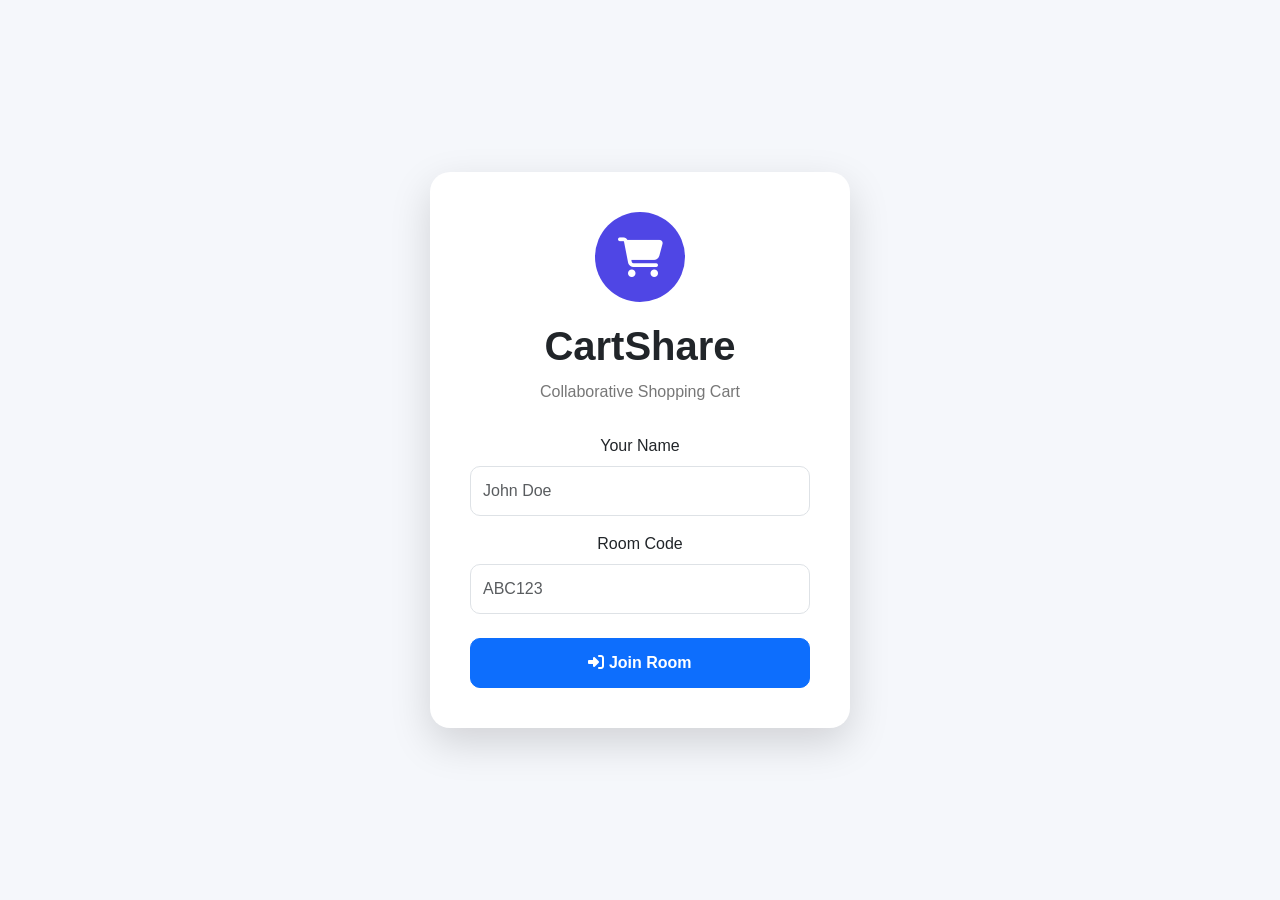
<file: index.html>
<!DOCTYPE html>
<html lang="en">
<head>
    <meta charset="UTF-8">
    <meta name="viewport" content="width=device-width, initial-scale=1.0">
    <title>CartShare | Collaborative Shopping</title>

    <!-- Bootstrap -->
    <link href="https://cdn.jsdelivr.net/npm/bootstrap@5.3.3/dist/css/bootstrap.min.css" rel="stylesheet">

    <!-- Font Awesome -->
    <link rel="stylesheet"
          href="https://cdnjs.cloudflare.com/ajax/libs/font-awesome/6.5.2/css/all.min.css">

    <!-- Custom CSS -->
    <link rel="stylesheet" href="css/style.css">
</head>
<body>

<div class="login-container">

    <div class="login-card">

        <div class="logo">
            <i class="fa-solid fa-cart-shopping"></i>
        </div>

        <h1>CartShare</h1>

        <p>Collaborative Shopping Cart</p>

        <form id="loginForm">

            <div class="mb-3">

                <label class="form-label">Your Name</label>

                <input
                    type="text"
                    class="form-control"
                    id="username"
                    placeholder="John Doe"
                    required>

            </div>

            <div class="mb-4">

                <label class="form-label">Room Code</label>

                <input
                    type="text"
                    class="form-control"
                    id="roomCode"
                    placeholder="ABC123"
                    required>

            </div>

            <button type="submit" class="btn btn-primary w-100">

                <i class="fa-solid fa-right-to-bracket"></i>

                Join Room

            </button>

        </form>

    </div>

</div>

<script src="js/app.js"></script>

</body>
</html>
</file>
<file: css/style.css>
*{
    margin:0;
    padding:0;
    box-sizing:border-box;
}

body{
    font-family:Arial, Helvetica, sans-serif;
    background:linear-gradient(135deg,#4f46e5,#06b6d4);
    min-height:100vh;
    display:flex;
    justify-content:center;
    align-items:center;
}

.login-container{
    width:100%;
    display:flex;
    justify-content:center;
    padding:20px;
}

.login-card{

    width:420px;

    background:#fff;

    border-radius:20px;

    padding:40px;

    box-shadow:0 15px 40px rgba(0,0,0,.15);

    text-align:center;
}

.logo{

    width:90px;

    height:90px;

    margin:auto;

    border-radius:50%;

    background:#4f46e5;

    color:white;

    display:flex;

    justify-content:center;

    align-items:center;

    font-size:40px;

    margin-bottom:20px;
}

h1{

    font-weight:bold;

    margin-bottom:10px;
}

p{

    color:#777;

    margin-bottom:30px;
}

.form-control{

    height:50px;

    border-radius:10px;
}

.btn{

    height:50px;

    border-radius:10px;

    font-weight:bold;
}

/* ================= Dashboard ================= */

.dashboard{
    background:#f4f7fb;
    min-height:100vh;
}

.navbar{
    background:linear-gradient(90deg,#4f46e5,#06b6d4);
}

.card{
    border:none;
    border-radius:15px;
}

.card-header{
    font-weight:bold;
}

.table td,
.table th{
    vertical-align:middle;
}

.progress{
    height:22px;
    border-radius:10px;
}

.progress-bar{
    font-weight:bold;
}

.list-group-item{
    border:none;
    border-bottom:1px solid #eee;
}

/* =====================================
   Modern Card Design
===================================== */

body{
    background:#f5f7fb;
}

.card{
    border:none;
    border-radius:16px;
    overflow:hidden;
    transition:.3s;
}

.card:hover{
    transform:translateY(-3px);
}

.card-header{
    font-weight:600;
}

.table tbody tr:hover{
    background:#f7faff;
}

.btn{
    border-radius:10px;
}

.progress{
    height:22px;
    border-radius:20px;
}

.progress-bar{
    font-weight:bold;
}

/* ============================= */

.list-group-item{
    border:none;
    border-bottom:1px solid #eee;
}

/* ============================= */

.navbar{

    background:linear-gradient(
        135deg,
        #4f46e5,
        #06b6d4
    );

}

.navbar-brand{

    font-size:24px;
}

/* ============================= */

.modal-content{

    border-radius:18px;

}

/* ============================= */

.table th{

    background:#f1f5f9;

}

/* ============================= */

.footer-space{

    height:30px;

}
</file>
